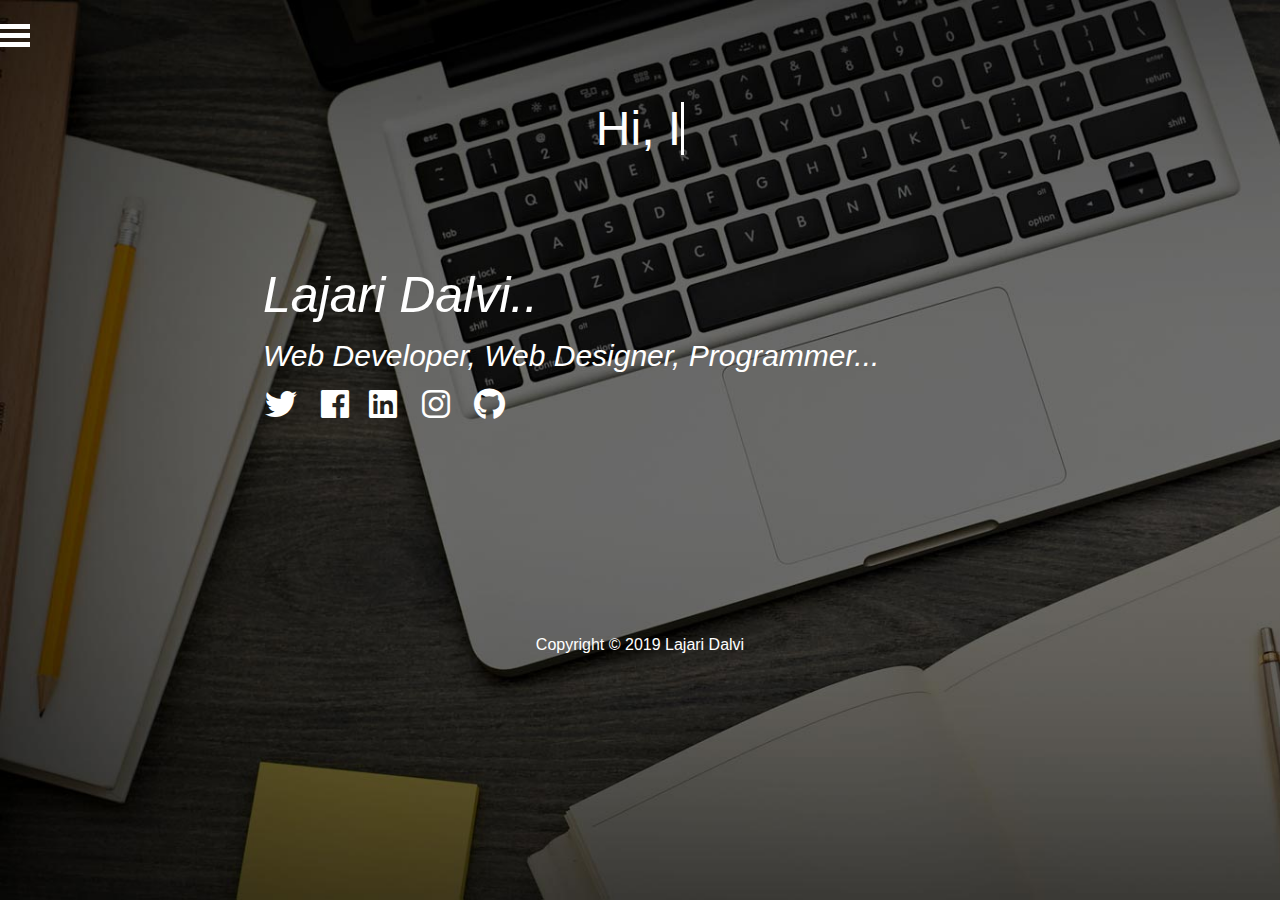
<file: index.html>
<!DOCTYPE html>
<html lang="en">

<head>
    <meta charset="UTF-8">
    <meta name="viewport" content="width=device-width, initial-scale=1.0">
    <meta http-equiv="X-UA-Compatible" content="ie=edge">
    <link rel="stylesheet" href="./css/bootstrap.min.css">
    <link rel="stylesheet" href="./css/main.css">
    <link rel="stylesheet" href="./fonts/font-awesome/css/all.css">
    <title>Welcome to My first Portfolio</title>
</head>

<body>
    <div class="container-fluid main-ele">

   
    <div class="herader">
       <div id="sidebar">
           <div class="list">
                <div class="items"><a href="index.html">  HOME</a></div>
                            <div class="items"><a href="about.html">ABOUT ME</a></div>
                            <div class="items"><a href="AboutProject.html"> MY WORK</a></div>
                            <div class="items"><a href="contactme.html">  how TO REACH ME</a> </div>

           </div>
           <div id="toggle-btn" onclick="togglebar()">
               <span></span>
               <span></span>
               <span></span>

           </div>

       </div>

            </div>


            <div class="text-center random-data">
                <h1 style="font-size: 3rem !important">
                    <a href="" class="typewrite" data-period="2000" data-type='[ "Hi, I am Lajari.", "I am Creative.", "I Love Design.", "I Love to Develop." ]'>
                        <span class="wrap"></span>
                    </a>
                </h1>
            </div>
           
            <div class="info">
                    <span class="lg-heading ml-5">Lajari Dalvi..</span> 
                    <br>            
                    <span class="profile ml-5 sub-head">Web Developer, Web Designer, Programmer...</span> 
            </div>
            <div>
                <ul class="list-format">
                    <li class="inline">
                            <a href="" target="_blank">
                                <i class="fab fa-twitter fa-2x"></i>
                            </a>
                    </li>
                    <li class="inline">
                            <a href="https://www.facebook.com/lajari.dalvi" target="_blank">
                                <i class="fab fa-facebook fa-2x"></i>
                            </a>
                            <li class="inline">
                            <a href="" target="_blank">
                                <i class="fab fa-linkedin fa-2x"></i>
                            </a>
                            </li>
                            <li class="inline">
                            <a href="https://www.instagram.com/lajari_dalvi/?hl=en" target="_blank">
                                <i class="fab fa-instagram fa-2x"></i>
                            </a>
                            </li>
                            <li class="inline">
                            <a href="https://github.com/lajaridalvi" target="_blank">
                                <i class="fab fa-github fa-2x"></i>
                            </a>

                    </li>
                </ul>
            </div>
            <!-- <div class="container"> -->
                    <footer class="text-white text-center footer">
                            <span>Copyright © 2019 Lajari Dalvi</span>
                        </footer>
            <!-- </div> -->
           
        </div>






            <script src="./js/bootstrap.min.js"></script>
            <script src="./js/intro.js"></script>
           
           
</body>

</html>
</file>
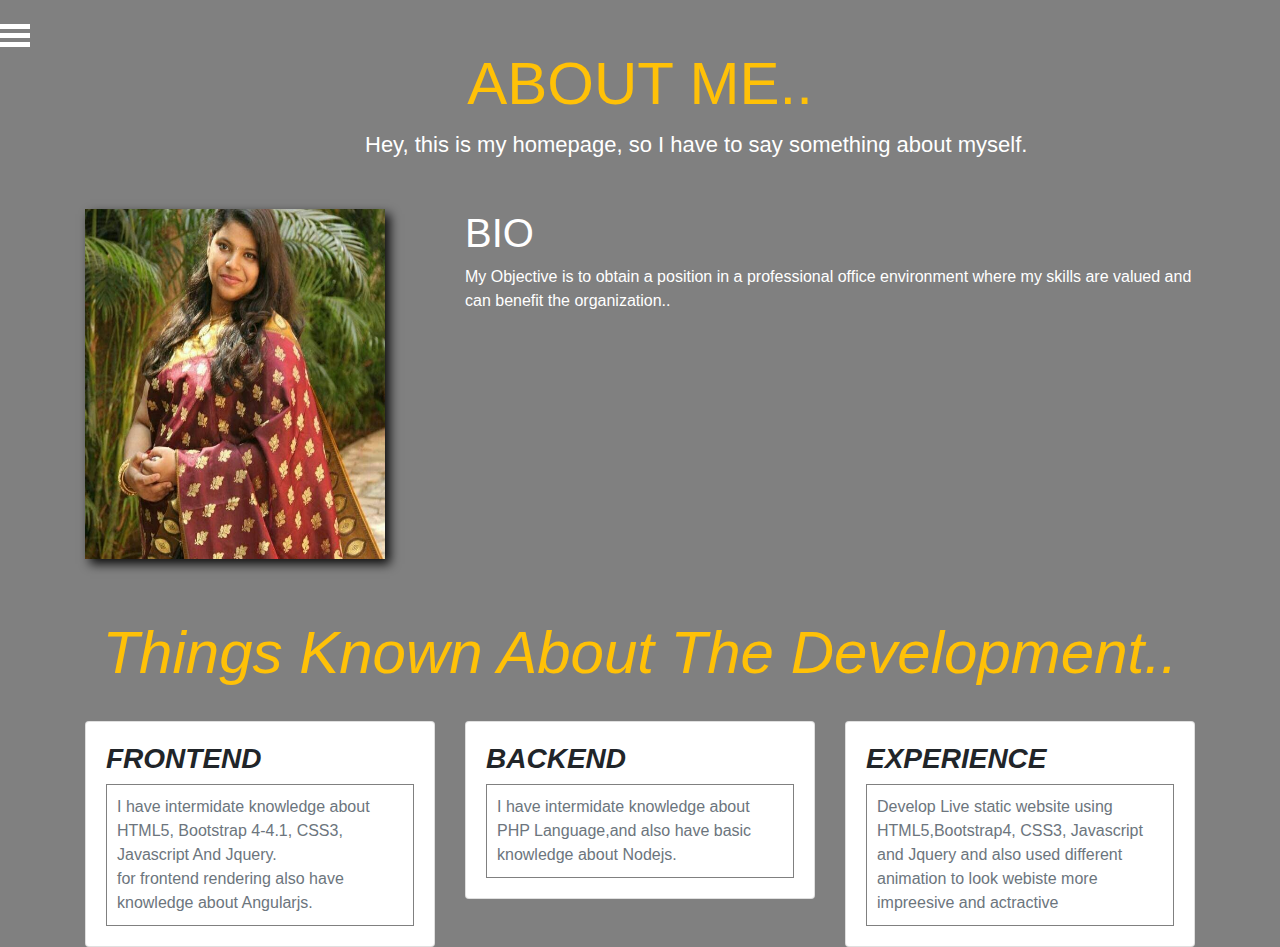
<file: about.html>
<!DOCTYPE html>
<html lang="en">

<head>
    <meta charset="UTF-8">
    <meta name="viewport" content="width=device-width, initial-scale=1.0">
    <meta http-equiv="X-UA-Compatible" content="ie=edge">
    <link rel="stylesheet" href="./css/main.css">
    <link rel="stylesheet" href="./css/bootstrap.min.css">
    <link rel="stylesheet" href="./fonts/font-awesome/css/all.css">

    <title>About-Me</title>
</head>

<body>
    <div class="container-fluid aboutme">
        <div class="herader">
            <div id="sidebar">
                <div class="list">
                        <div class="items"><a href="index.html">  HOME</a></div>
                        <div class="items"><a href="about.html">ABOUT ME</a></div>
                        <div class="items"><a href="AboutProject.html"> MY WORK</a></div>
                        <div class="items"><a href="contactme.html">  how TO REACH ME</a> </div>

                </div>
                <div id="toggle-btn" onclick="togglebar()">
                    <span></span>
                    <span></span>
                    <span></span>

                </div>

            </div>

        </div>

        <div class="div">
            <h1 class="text-center text-warning pt-5 animate-flicker">
                ABOUT ME..
            </h1>
            <span class="sub-info">Hey, this is my homepage, so I have to say something about myself.</span>
        </div>



        <div class="container">
            <div class="row">


                <div class="col-4 mt-5">
                    <img class="swing" src="./images/about.jpg" height="350px" width="300px">
                </div>
                <div class="col-8 mt-5 ">

                    <h1 class="text-white"> BIO</h1>
                    <span class="text-white">My Objective is to obtain a position in a professional office environment
                        where my skills are valued and can benefit the organization..</span>
                </div>
            </div>
        </div>
        <div class="container mt-2">
            <h2 class="text-center text-warning example basic-heading "> Things Known About The Development..</h2>
            <div class="row">


                <div class="col-4 mt-4">
                    <div class="card card-body">
                        <h3 class="info-heading">Frontend</h3>
                        <span class="text-secondary frontend-info text-left">I have intermidate knowledge about HTML5,
                            Bootstrap 4-4.1, CSS3, Javascript And Jquery.<br>
                            for frontend rendering also have knowledge about Angularjs.</span>

                    </div>
                </div>
                <div class="col-4 mt-4">
                    <div class="card card-body">
                        <h3 class="info-heading">Backend</h3>
                        <span class="text-secondary frontend-info text-left">I have intermidate knowledge about PHP
                            Language,and also have basic knowledge about Nodejs. </span>
                    </div>
                </div>
                <div class="col-4 mt-4">
                    <div class="card card-body">
                        <h3 class="info-heading">experience</h3>
                        <span class="text-secondary frontend-info text-left">Develop Live static website using
                            HTML5,Bootstrap4, CSS3, Javascript and Jquery and also used different animation to look
                            webiste more impreesive and actractive</span>
                    </div>
                </div>
            </div>
        </div>



    </div>


    <script src="./js/bootstrap.min.js"></script>
    <script src="./js/intro.js"></script>
    <!-- <script>
        function togglebar(){
            document.getElementById("sidebar").classList.toggle("active");
        }
    </script> -->

</body>

</html>
</file>
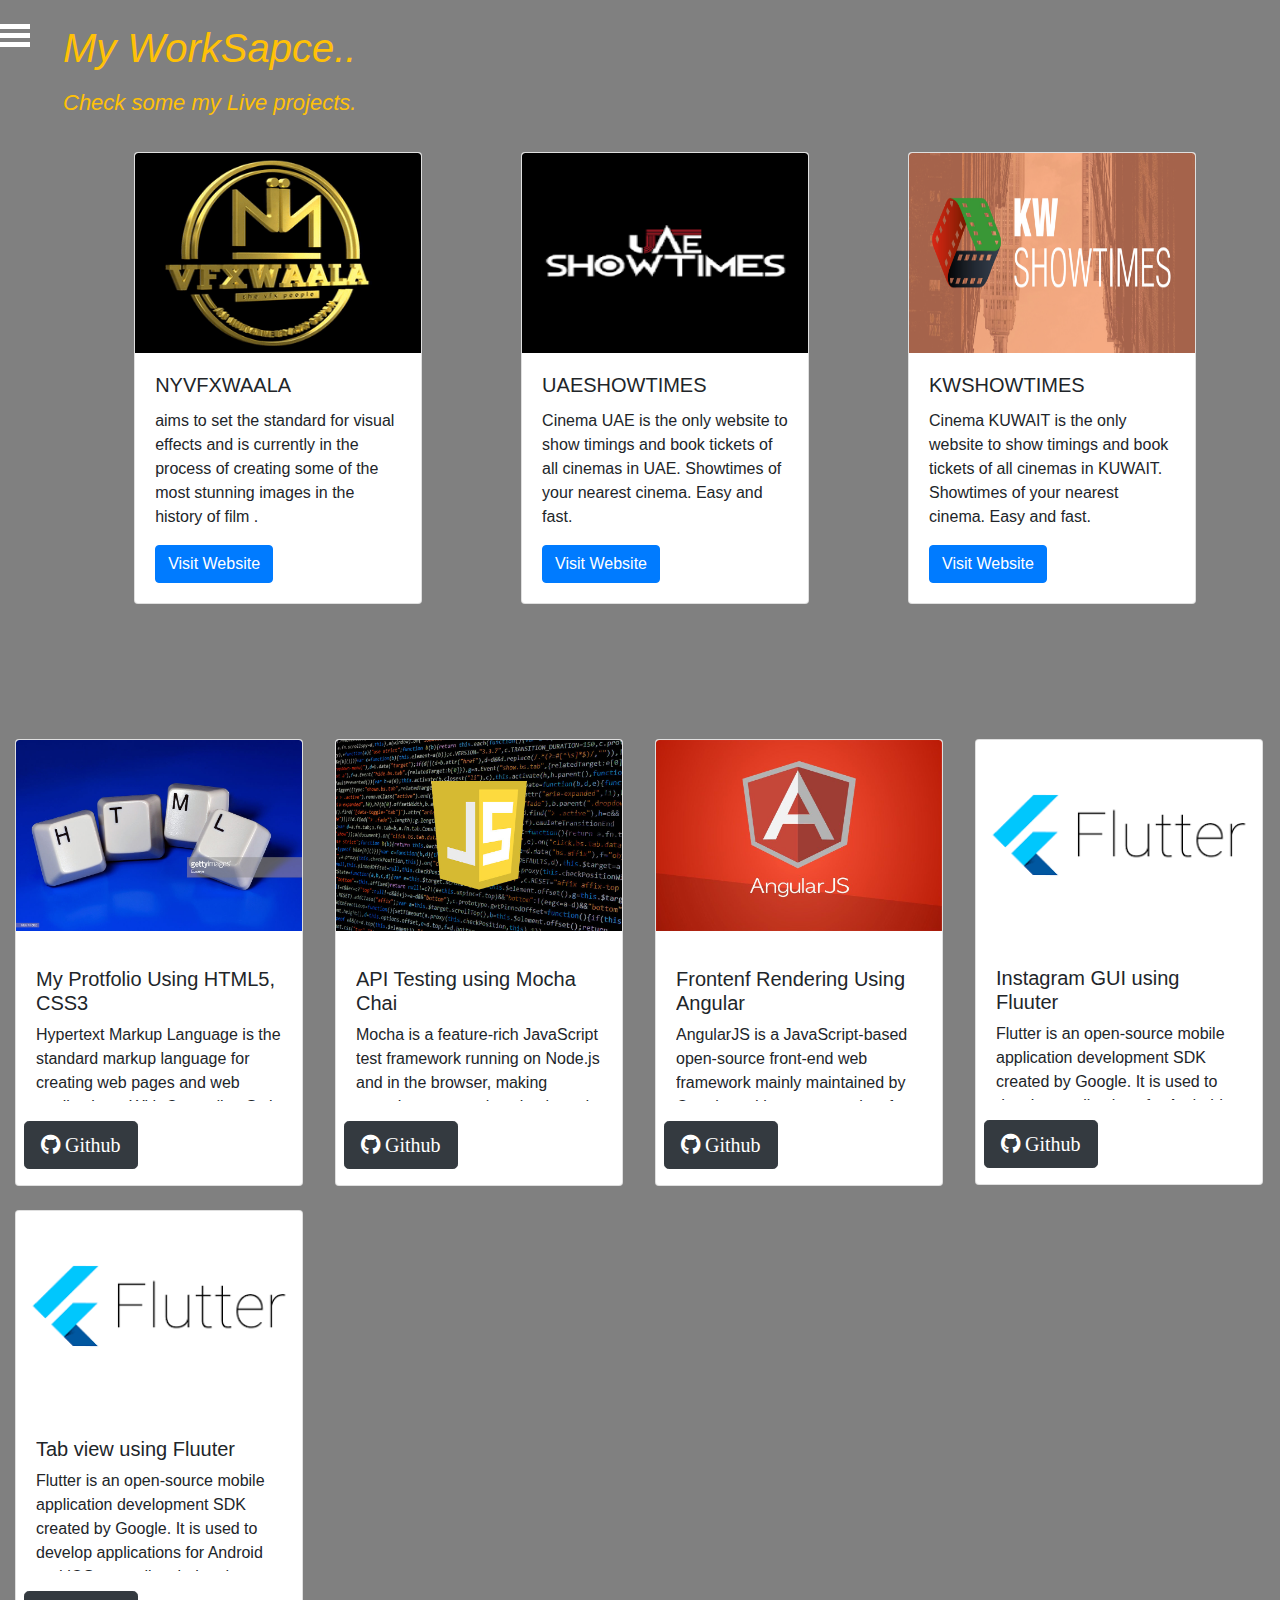
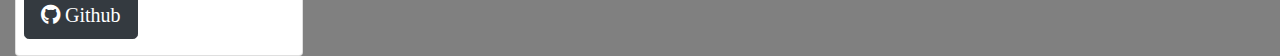
<file: AboutProject.html>
<!DOCTYPE html>
<html lang="en">

<head>
    <meta charset="UTF-8">
    <meta name="viewport" content="width=device-width, initial-scale=1.0">
    <meta http-equiv="X-UA-Compatible" content="ie=edge">
    <title>MyProject</title>
    <link rel="stylesheet" href="./css/main.css">
    <link rel="stylesheet" href="./css/bootstrap.min.css">
    <link rel="stylesheet" href="./fonts/font-awesome/css/all.css">
</head>

<body>
    <div class="container-fluid aboutproject">
            <div class="herader">
                    <div id="sidebar">
                        <div class="list">
                            <div class="items"><a href="index.html">  HOME</a></div>
                            <div class="items"><a href="about.html">ABOUT ME</a></div>
                            <div class="items"><a href="AboutProject.html"> MY WORK</a></div>
                            <div class="items"><a href="contactme.html">  how TO REACH ME</a> </div>
             
                        </div>
                        <div id="toggle-btn" onclick="togglebar()">
                            <span></span>
                            <span></span>
                            <span></span>
             
                        </div>
             
                    </div>
             
                         </div>
        <h1 class="text-warning pt-4 pl-5"><i>My WorkSapce..<br>
                <span class="sub-title">Check some my Live projects. </span></i></h1>
        <div class="row offset-1">
            <div class="col-md-4 mt-4">
                <div class="card card-scale" style="width: 18rem;;">
                    <img class="card-img-top" src="./images/gif/ezgif.com-crop.gif" height="200px" width="auto" alt="Card image cap">
                    <div class="card-body">
                        <h5 class="card-title">NYVFXWAALA</h5>
                        <p class="card-text">aims to set the standard for visual effects and is currently in the
                            process of creating some of the most stunning images in the history of film .</p>
                        <a href="http://www.nyvfxwaala.com/" target="_blank" class="btn btn-primary">Visit Website</a>
                    </div>
                </div>

            </div>
            <div class="col-md-4 mt-4">
                <div class="card card-scale" style="width: 18rem;">
                    <img class="card-img-top" src="./images/uae.png" height="200px" width="auto" alt="Card image cap">
                    <div class="card-body">
                        <h5 class="card-title">UAESHOWTIMES</h5>
                        <p class="card-text">Cinema UAE is the only website to show timings and book tickets of all
                            cinemas in UAE. Showtimes of your nearest cinema. Easy and fast.</p>
                        <a href="http://www.uaeshowtimes.com/" target="_blank" class="btn btn-primary">Visit Website</a>
                    </div>
                </div>

            </div>
            <div class="col-md-4 mt-4">
                <div class="card card-scale" style="width: 18rem;">
                    <img class="card-img-top" src="./images/kw.png" height="200px" width="auto" alt="Card image cap">
                    <div class="card-body">
                        <h5 class="card-title">KWSHOWTIMES</h5>
                        <p class="card-text">Cinema KUWAIT is the only website to show timings and book tickets of all
                            cinemas in KUWAIT. Showtimes of your nearest cinema. Easy and fast.</p>
                        <a href="http://www.kwshowtimes.com/" target="_blank" class="btn btn-primary">Visit Website</a>
                    </div>
                </div>

            </div>

        </div>
        <marquee behavior="scroll" direction="up">
        <h1 class="text-warning pl-4 mt-5">Check Different Other Projects</h1></marquee>

        <div class="row mt-4">
                <div class="col-md-3">
                        <div class="card card-scale" style="width: 18rem;">
                                <img class="card-img-top" src="./images/html-img.jpg" alt="Card image cap">
                                <div class="card-body">
                                        <div style="overflow-y: scroll; height: 150px;">
                                  <p class="card-text">
                                      <h5>My Protfolio Using HTML5, CSS3</h5>
                                        Hypertext Markup Language is the standard markup language for creating web pages and web applications. With Cascading Style Sheets and JavaScript, it forms a triad of cornerstone technologies for the World Wide Web.   
                                  </p>
                                  </div>

                                </div>
                                <div class="pl-2">
                                       
                                        <button type="button"  href="https://github.com/lajaridalvi/Biography" class="btn btn-dark btn-lg mb-3" target="_blank"> 
                                                <i class="fab fa-github"> Github</i>
                                        </button>
                                </div>
                              </div>
        
                    </div>
                    <div class="col-md-3">
                            <div class="card card-scale" style="width: 18rem;">
                                    <img class="card-img-top" src="./images/JavaScript-bg.jpeg" alt="Card image cap">
                                    <div class="card-body">
                                            <div style="overflow-y: scroll; height: 150px;">
                                      <p class="card-text">
                                            <h5>API Testing using Mocha Chai </h5>Mocha is a feature-rich JavaScript test framework running on Node.js and in the browser, making asynchronous testing simple and fun. Mocha tests run serially, allowing for flexible and accurate reporting, while mapping uncaught exceptions to the correct test cases.</p>
                                            </div>
                                    </div>
                                    <div class="pl-2">
                                       
                                            <button type="button"  href="https://github.com/lajaridalvi/api-backend-with-jwt-node" class="btn btn-dark btn-lg mb-3" target="_blank"> 
                                                    <i class="fab fa-github"> Github</i>
                                            </button>
                                    </div>
                                  </div>
                                  
            
                        </div>
                        <div class="col-md-3">
                                <div class="card card-scale" style="width: 18rem;">
                                        <img class="card-img-top" src="./images/angular.jpg" alt="Card image cap">
                                        <div class="card-body">
                                                <div style="overflow-y: scroll; height: 150px;">
                                          <p class="card-text">
                                                <h5>Frontenf Rendering Using Angular</h5>AngularJS is a JavaScript-based open-source front-end web framework mainly maintained by Google and by a community of individuals and corporations to address many of the challenges encountered in developing single-page applications. </p>
                                                </div>
                                        </div>
                                        <div class="pl-2">
                                       
                                                <button type="button"  href="https://github.com/lajaridalvi/Angular-Meetup" class="btn btn-dark btn-lg mb-3" target="_blank"> 
                                                        <i class="fab fa-github"> Github</i>
                                                </button>
                                        </div>
                                      </div>
                
                            </div>
                            <div class="col-md-3">
                                    <div class="card card-scale" style="width: 18rem;">
                                            <img class="card-img-top" src="./images/flutter.png" alt="Card image cap">
                                            <div class="card-body">
                                                    <div style="overflow-y: scroll; height: 150px;">
                                              <p class="card-text">
                                                  <h5>Instagram GUI using Fluuter</h5>Flutter is an open-source mobile application development SDK created by Google. It is used to develop applications for Android and iOS, as well as being the primary method of creating applications for Google Fuchsia.</p>
                                            </div>
                                            </div>
                                            <div class="pl-2">
                                       
                                                    <button type="button"  href="https://github.com/lajaridalvi/Instagram_flutter_demo" class="btn btn-dark btn-lg mb-3" target="_blank"> 
                                                            <i class="fab fa-github"> Github</i>
                                                    </button>
                                            </div>
                                          </div>
                    
                                </div>
                                <div class="col-md-3 mt-4">
                                        <div class="card card-scale" style="width: 18rem; ">
                                                <img class="card-img-top" src="./images/flutter.png" alt="Card image cap">
                                                <div class="card-body">
                                                        <div style="overflow-y: scroll; height: 150px;">
                                                  <p class="card-text">
                                                      <h5>Tab view using Fluuter</h5>Flutter is an open-source mobile application development SDK created by Google. It is used to develop applications for Android and iOS, as well as being the primary method of creating applications for Google Fuchsia.</p>
                                                      </div>
                                                </div>
                                                <div class="pl-2">
                                           
                                                        <button type="button"  href="https://github.com/lajaridalvi/TabView_flutter" class="btn btn-dark btn-lg mb-3" target="_blank"> 
                                                                <i class="fab fa-github"> Github</i>
                                                        </button>
                                                </div>
                                              </div>
                        
                                    </div>
        </div>
    </div>


    <script src="./js/bootstrap.min.js"></script>
    <script src="./js/intro.js"></script>
</body>

</html>
</file>
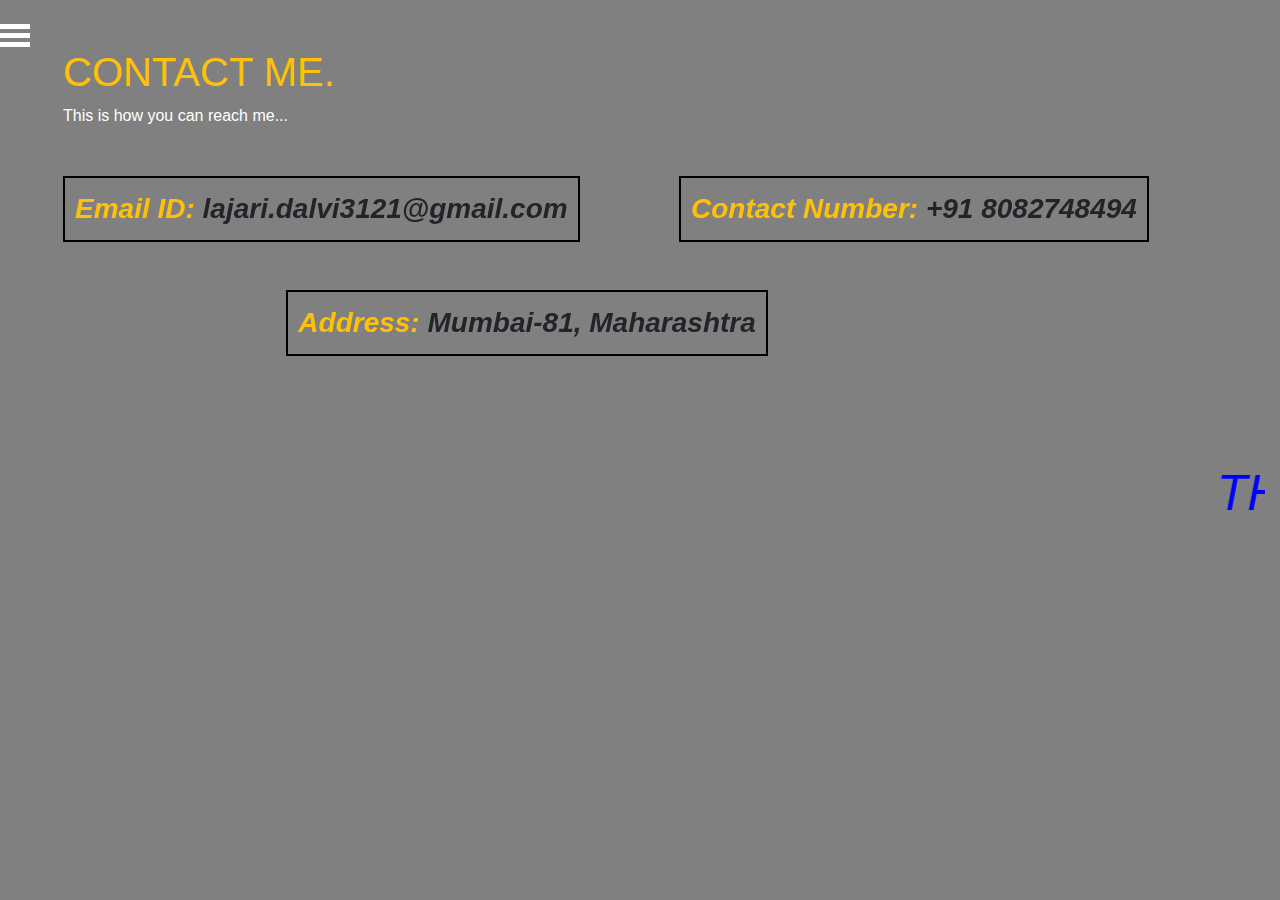
<file: contactme.html>
<!DOCTYPE html>
<html lang="en">

<head>
    <meta charset="UTF-8">
    <meta name="viewport" content="width=device-width, initial-scale=1.0">
    <meta http-equiv="X-UA-Compatible" content="ie=edge">
    <link rel="stylesheet" href="./css/main.css">
    <link rel="stylesheet" href="./css/bootstrap.min.css">
    <link rel="stylesheet" href="./fonts/font-awesome/css/all.css">
    <title>Contact-Us</title>
</head>

<body>
    <div class="container-fluid contact">
        <div class="herader">
            <div id="sidebar">
                <div class="list">
                    <div class="items"><a href="index.html"> HOME</a></div>
                    <div class="items"><a href="about.html">ABOUT ME</a></div>
                    <div class="items"><a href="AboutProject.html"> MY WORK</a></div>
                    <div class="items"><a href="contactme.html"> how TO REACH ME</a> </div>

                </div>
                <div id="toggle-btn" onclick="togglebar()">
                    <span></span>
                    <span></span>
                    <span></span>

                </div>

            </div>

        </div>
        <h1 class="text-warning pl-5 pt-5">CONTACT ME.</h1>
        <span class="text-white pl-5">This is how you can reach me...</span>
        <div class="row mt-5 pl-5">
            <div class="col-md-6">
               <div class="border-div pulse-grow">
                    <span class="text-warning">Email ID:</span>
                <span>lajari.dalvi3121@gmail.com</span>
               </div>
            </div>
            <div class="col-md-6">
                    <div class="border-div pulse-grow">
                            <span class="text-warning">Contact Number:</span>
                        <span>+91 8082748494</span>
                       </div>
                </div>
        </div>
        <div class="row offset-2 mt-5 pl-5">
            <div class="col-8">
                  
                            <div class="border-div pulse-grow">
                                    <span class="text-warning">Address:</span>
                                <span>Mumbai-81, Maharashtra</span>
                               </div>
          
        </div>
       
    </div>

    <div class="thank-u">

            <marquee behavior="scroll" direction="left"><span class="mt-5">THANK YOU FOR VISITING..</span></marquee>
        </div>
        


</div>
    <script src="./js/bootstrap.min.js"></script>
    <script src="./js/intro.js"></script>
</body>

</html>
</file>
<file: css/main.css>
.main-ele{
    background-image: url('../images/main-background.jpg');
    height: 100vh;
    /* background-repeat: no-repeat; */
    background-size: cover;
    
}
a{
    text-decoration: none !important;
    color: #ffffff !important;
}
a:hover{
    text-decoration: none;
    color: #ffffff !important;
}
.random-data  {
  padding-top: 100px;
   
}
.random-data a{
    color: #fff;
}
.random-data a:hover{
   text-decoration: none;
}
.list{
    color: white;
    text-align: left;
    padding: 50px;
    font-size: 20px;
    margin-top: 100px;
}
.items{
    border-bottom: 1px solid #444;
    padding: 20px;
    text-transform: uppercase;
    cursor: pointer;

}
.list :hover{
  transform: scale(1.1);
  background-color: #444;
}
#sidebar{
position: fixed;
height: 100%;
width: 350px;
background-color: #000000;
left: -350px;
transition: left 2s;
z-index: 999999;
}
#sidebar.active{
    left: 0px;
}


#toggle-btn{
    position: absolute;
    left: 350px;
    top:20px;
}
#toggle-btn span{
    width: 30px;
    height: 5px;
    background-color: #ffffff;
    display: block;
    margin: 4px 0px;
    cursor: pointer;
}

.lg-heading{
    font-style: italic;
    color:#fff;
    text-align: left;
    font-size: 50px;
}
.sub-head{
    font-style: italic;
    color:#fff;
    text-align: left;
    font-size: 30px;  
}
.info{
    margin-top:100px;
    margin-left: 200px;
}
.list-format{
    margin-left: 200px;
}
.inline{
    display: inline-block;
    padding: 10px;
   
}
.aboutme, .aboutproject{
    background-color: #808080;
    /* height: 100vh;; */
    
}
.contact{
    background-color: #808080;
    height: 100vh;;  
}
.basic-heading{
    color: #fff;
    text-align: center;
    padding-top: 50px;
    font-size: 60px;
    font-style: italic;
    -webkit-animation-name: example; /* Safari 4.0 - 8.0 */
    -webkit-animation-duration: 4s; /* Safari 4.0 - 8.0 */
    animation-name: example;
    animation-duration: 4s;
    animation-iteration-count: 100;

}
@keyframes example {
    0%   {color: red;}
    25%  {color: yellow;}
    50%  {color: pink;}
    100% {color: orange;}
    
  }
  .sub-info{
      color: #fff;
      font-size:22px;
     padding-left: 350px;

  }
  .swing {
    animation: swing ease-in-out 1s infinite alternate;
    transform-origin: center -20px;
    float:left;
    box-shadow: 5px 5px 10px rgba(0,0,0,0.9);      
}
.swing:after{
    content: '';
    position: absolute;  
    width: 20px; height: 20px;  
    border: 1px solid #999;
    top: -10px; left: 50%;
    z-index: 0;
    border-bottom: none;
    border-right: none;
    transform: rotate(45deg);
}
/* nail */
.swing:before{
    content: '';
    position: absolute;
    width: 5px; height: 5px;
    top: -14px;left: 54%;
    z-index: 5;
    border-radius: 50% 50%;
    background: #000;
}
 
@keyframes swing {
    0% { transform: rotate(3deg); }
    100% { transform: rotate(-3deg); }
}
.info-heading{
    text-transform: uppercase;
    font-style: italic;
    font-weight: bold;
}
.frontend-info{
    border:1px solid #808080;
    padding: 10px;
}
/* text fadeinfadeout */
@keyframes flickerAnimation {
    0%   { opacity:1; }
    50%  { opacity:0; }
    100% { opacity:1; }
  }
  @-o-keyframes flickerAnimation{
    0%   { opacity:1; }
    50%  { opacity:0; }
    100% { opacity:1; }
  }
  @-moz-keyframes flickerAnimation{
    0%   { opacity:1; }
    50%  { opacity:0; }
    100% { opacity:1; }
  }
  @-webkit-keyframes flickerAnimation{
    0%   { opacity:1; }
    50%  { opacity:0; }
    100% { opacity:1; }
  }
  .animate-flicker {
     -webkit-animation: flickerAnimation 1s infinite;
     -moz-animation: flickerAnimation 1s infinite;
     -o-animation: flickerAnimation 1s infinite;
      animation: flickerAnimation 1s infinite;
      font-size: 60px;
  }
  .sub-title{
      font-size: 22px;
  }
  .card-scale{
      /* max-width: 100%; */
      overflow:hidden;      
  }
  .card-scale img{
    max-width: 100%;
    -moz-transition: all 0.3s;
    -webkit-transition: all 0.3s;
    transition: all 0.3s;
    
}
  .card-scale:hover img{
    -moz-transform: scale(1.1);
    -webkit-transform: scale(1.1);
    transform: scale(1.1);
  }
 
  .border-div{
    border: 2px solid #000;
    font-style: italic;
    font-weight: bold;
    font-size: 28px;
    padding: 10px;
    text-align: center;


  }
  @keyframes pulse-grow {
    to {
      transform: scale(1.1);
    }
  }
  .pulse-grow {
    display: inline-block;
    -webkit-tap-highlight-color: rgba(0, 0, 0, 0);
    transform: translateZ(0);
    box-shadow: 0 0 1px rgba(0, 0, 0, 0);
  }
  .pulse-grow:hover {
    animation-name: pulse-grow;
    animation-duration: 0.3s;
    animation-timing-function: linear;
    animation-iteration-count: infinite;
    animation-direction: alternate;
  }
  .thank-u{
      font-size: 50px;
      font-style: italic;
      color: blue;
      margin-top: 100px;
  }
  .footer{
      margin-top: 200px;
  }
</file>
